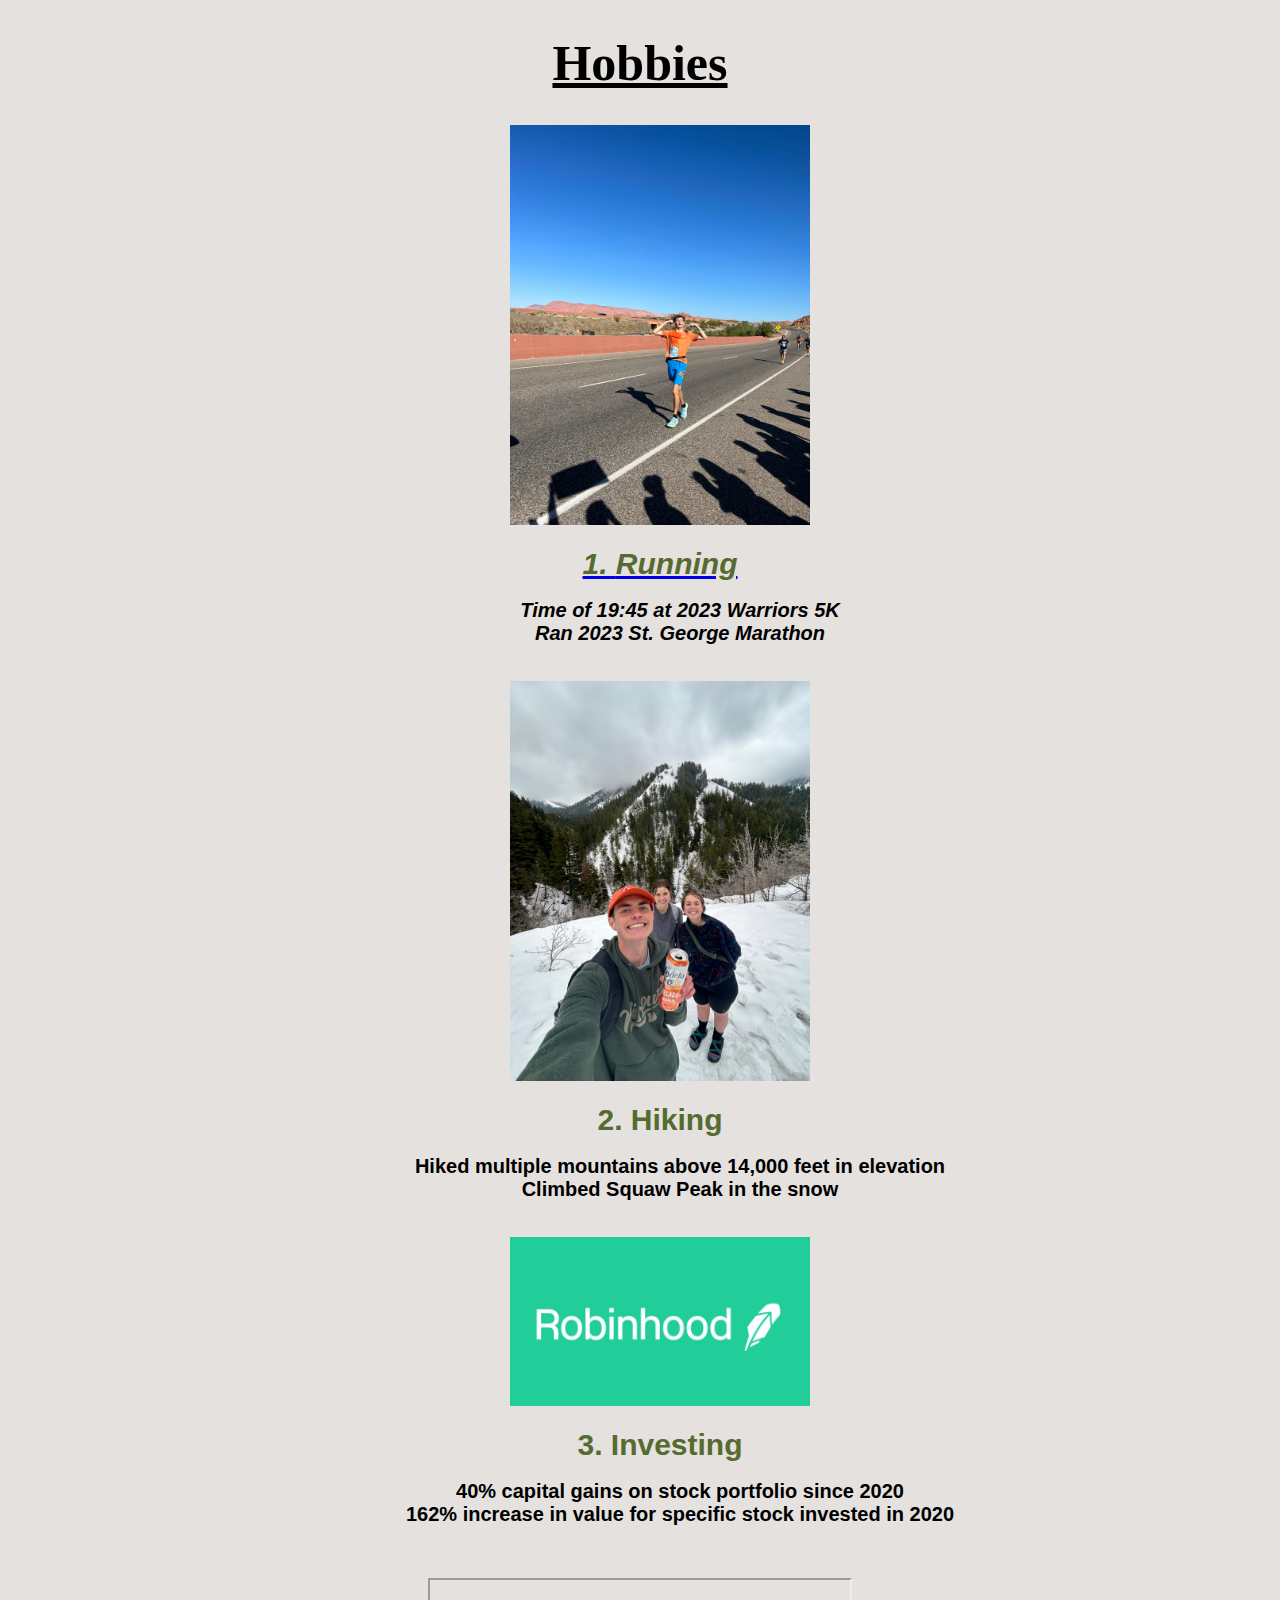
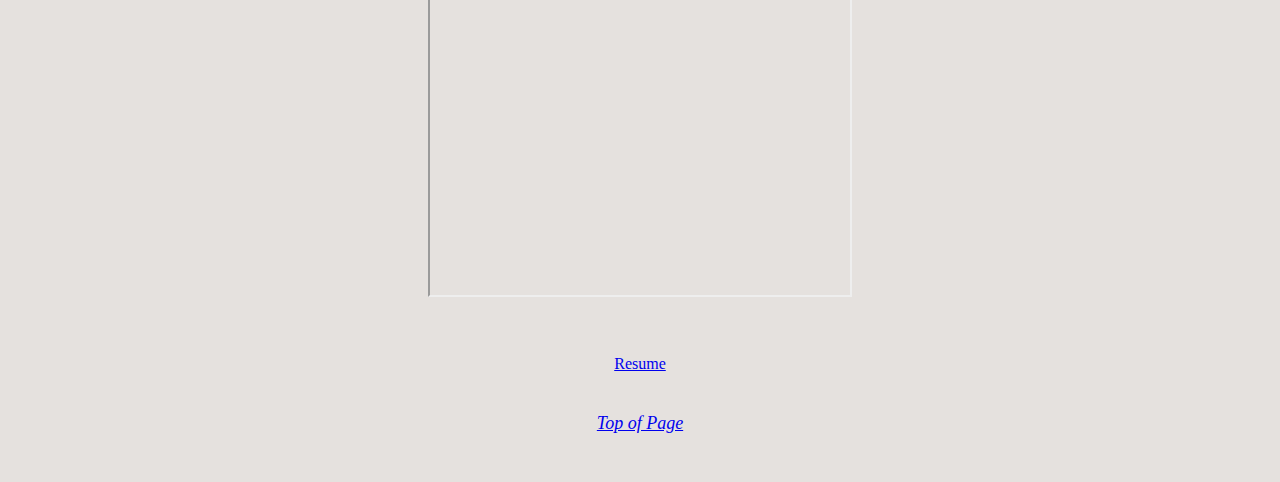
<file: myPage.html>
<!DOCTYPE html>
<html lang="en">
<head>
    <meta charset="UTF-8">
    <meta name="viewport" content="width=device-width, initial-scale=1.0">
    <title>Hobbies</title>
    <link rel="stylesheet" type="text/css" href="css/myStyles.css"
</head>

<body>
    <div class = "bold">
        <h1 id="top">Hobbies</h1>
        <ol>
            <img src="assets/img/IMG_0224.jpg" alt="Nice Profile Pic" width="300">
            <br><br>
            <div class="all">
                <a href="https://www.brooksrunning.com/">
                    <li id="title">Running</li>
                </a>
                        <br>
                        <ul>Time of 19:45 at 2023 Warriors 5K</ul>
                        <ul>Ran 2023 St. George Marathon</ul>
                        <br><br>
                        <img src="assets/img/IMG_1798.jpg" alt="Nice Profile Pic" width="300">
                        <br><br>
                
            </div>
                    <li id="title">Hiking</li>
                        <br>
                        <ul>Hiked multiple mountains above 14,000 feet in elevation</ul>
                        <ul>Climbed Squaw Peak in the snow</ul>
                        <br><br>
                        <img src="assets/img/image.jpg" alt="Nice Profile Pic" width="300">
                        <br><br>
                    <li id="title">Investing</li>
                        <br>
                        <ul>40% capital gains on stock portfolio since 2020</ul>
                        <ul>162% increase in value for specific stock invested in 2020</ul>
        </ol>
    </div>
        <br><br>
    <iframe width="420" height="315"
        src="https://www.youtube.com/embed/QhJV5ecFBrI">
    </iframe>
        <br><br><br>
        
        <div class='tableauPlaceholder' id='viz1713490748970' style='position: relative' width="200" height="150">
            <noscript>
                <a href='#'>
                    <img alt='Dashboard 1 ' src='https:&#47;&#47;public.tableau.com&#47;static&#47;images&#47;Fi&#47;FinancialLiteracy_17134906140210&#47;Dashboard1&#47;1_rss.png' style='border: none' />
                </a>
        </noscript>
        <object class='tableauViz'  style='display:none;'>
            <param name='host_url' value='https%3A%2F%2Fpublic.tableau.com%2F' /> 
            <param name='embed_code_version' value='3' /> 
            <param name='site_root' value='' />
            <param name='name' value='FinancialLiteracy_17134906140210&#47;Dashboard1' />
            <param name='tabs' value='no' />
            <param name='toolbar' value='yes' />
            <param name='static_image' value='https:&#47;&#47;public.tableau.com&#47;static&#47;images&#47;Fi&#47;FinancialLiteracy_17134906140210&#47;Dashboard1&#47;1.png' /> 
            <param name='animate_transition' value='yes' />
            <param name='display_static_image' value='yes' />
            <param name='display_spinner' value='yes' />
            <param name='display_overlay' value='yes' />
            <param name='display_count' value='yes' />
            <param name='language' value='en-US' />
            <param name='filter' value='publish=yes' />
        </object>
    </div> <script type='text/javascript'> var divElement = document.getElementById('viz1713490748970');var vizElement = divElement.getElementsByTagName('object')[0];                    if ( divElement.offsetWidth > 800 ) { vizElement.style.width='1000px';vizElement.style.height='827px';} else if ( divElement.offsetWidth > 500 ) { vizElement.style.width='1000px';vizElement.style.height='827px';} else { vizElement.style.width='100%';vizElement.style.height='1227px';}                     var scriptElement = document.createElement('script');                    scriptElement.src = 'https://public.tableau.com/javascripts/api/viz_v1.js';                    vizElement.parentNode.insertBefore(scriptElement, vizElement);                </script>
    <div>
        <br>
        <a href="index.html">Resume</a>
    </div>
    <div class="footer">
        <a href="#top">Top of Page</a>
    </div>

</body>
</html>
</file>
<file: css/myStyles.css>
body{
    background-color:rgb(229, 225, 222);
    text-align:center;

}
#top{
    font-size: 50px;
    text-decoration: underline;
    text-align:center;
}

ul{
    list-style-position:inside;
    font-size:20px;
    font-family: 'Lucida Sans', 'Lucida Sans Regular', 'Lucida Grande', 'Lucida Sans Unicode', Geneva, Verdana, sans-serif

}

ol{
    list-style-position:inside;
    
}

#title{
    color:darkolivegreen;
    font-size:30px;
    font-family:'Franklin Gothic Medium', 'Arial Narrow', Arial, sans-serif
}

.bold{
    font-weight:bold;
}

.footer{
    font-style: italic;
    font-size: 18px;
    padding: 40px;
}

.all{
    font-style:italic;
    
}

.tableau{
    text-align:center;
}
</file>
